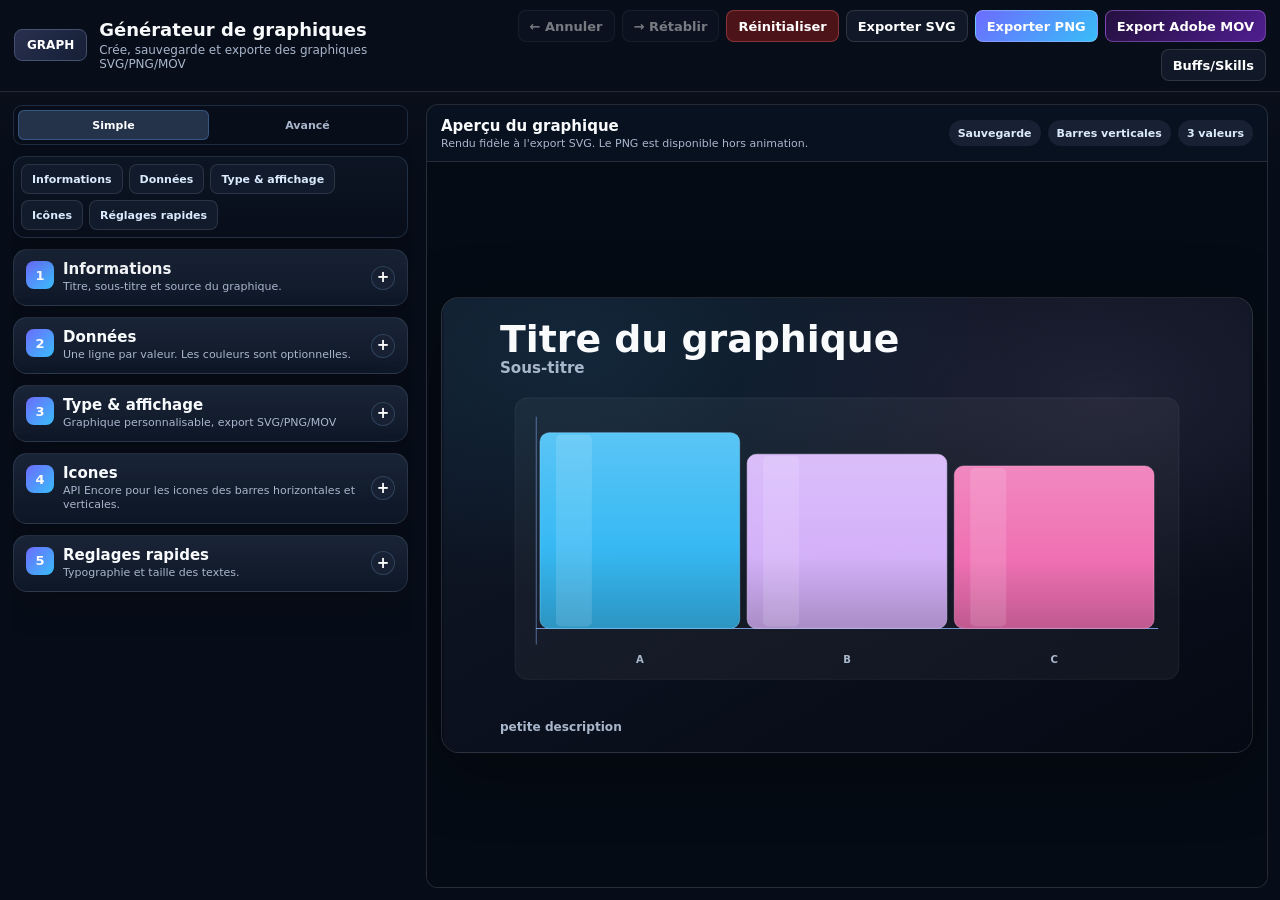
<file: index.html>
<!DOCTYPE html>
<html lang="fr">
<head>
  <meta charset="utf-8">
  <meta name="viewport" content="width=device-width, initial-scale=1">
  <title>GraphGPT - G&eacute;n&eacute;rateur de graphiques</title>
  <link rel="stylesheet" href="style.css?v=20260618-row-icon-filter">
</head>
<body>
  <header class="topbar">
    <div class="brand">
      <div class="brand__mark">GRAPH</div>
      <div>
        <h1>G&eacute;n&eacute;rateur de graphiques</h1>
        <p>Cr&eacute;e, sauvegarde et exporte des graphiques SVG/PNG/MOV</p>
      </div>
    </div>
    <div class="topActions">
      <button class="btn btn--ghost" id="undoBtn" type="button">&larr; Annuler</button>
      <button class="btn btn--ghost" id="redoBtn" type="button">&rarr; R&eacute;tablir</button>
      <button class="btn btn--danger" id="resetBtn" type="button">R&eacute;initialiser</button>
      <button class="btn btn--ghost" id="downloadSvgBtn" type="button">Exporter SVG</button>
      <button class="btn btn--primary" id="exportPngBtn" type="button">Exporter PNG</button>
      <button class="btn btn--adobe" id="exportAdobeBtn" type="button">Export Adobe MOV</button>
	  <button class="btn btn--ghost" type="button" onclick="window.location.href='https://clams123.github.io/graphgpt/skills.html'">Buffs/Skills</button>
    </div>
  </header>

  <main class="layout">
    <aside class="editor" aria-label="&Eacute;diteur du graphique">
      <div class="editorModeBar" role="group" aria-label="Niveau de reglages">
        <button class="editorModeButton" id="simpleModeBtn" type="button" aria-pressed="true">Simple</button>
        <button class="editorModeButton" id="advancedModeBtn" type="button" aria-pressed="false">Avanc&eacute;</button>
      </div>
      <nav class="editorNav" aria-label="Navigation des r&eacute;glages">
        <button class="editorNav__button" type="button" data-panel-target="panelInfo" aria-controls="panelInfo">Informations</button>
        <button class="editorNav__button" type="button" data-panel-target="panelData" aria-controls="panelData">Donn&eacute;es</button>
        <button class="editorNav__button" type="button" data-panel-target="panelDisplay" aria-controls="panelDisplay">Type &amp; affichage</button>
        <button class="editorNav__button" type="button" data-panel-target="panelIcons" aria-controls="panelIcons">Ic&ocirc;nes</button>
        <button class="editorNav__button" type="button" data-panel-target="panelSettings" aria-controls="panelSettings">R&eacute;glages rapides</button>
        <button class="editorNav__button advancedOnly" type="button" data-panel-target="panelLibrary" aria-controls="panelLibrary">Biblioth&egrave;que</button>
        <button class="editorNav__button advancedOnly" type="button" data-panel-target="panelTools" aria-controls="panelTools">Outils</button>
      </nav>

      <details class="panel accordionMenu" id="panelInfo">
        <summary>
          <div class="sectionTitle">
            <span>1</span>
            <div>
              <h2>Informations</h2>
              <p>Titre, sous-titre et source du graphique.</p>
            </div>
          </div>
        </summary>
        <div class="panelBody">
          <label class="field">
            <span>Titre</span>
            <input id="titleInput" type="text" autocomplete="off">
          </label>
          <label class="field">
            <span>Sous-titre</span>
            <input id="subtitleInput" type="text" autocomplete="off">
          </label>
          <label class="field">
            <span>Note / source</span>
            <input id="sourceInput" type="text" autocomplete="off">
          </label>
          <p class="fileHint"><i>*Tout est optionnel</i></p>
        </div>
      </details>

      <details class="panel accordionMenu" id="panelData">
        <summary>
          <div class="sectionTitle">
            <span>2</span>
            <div>
              <h2>Donn&eacute;es</h2>
              <p>Une ligne par valeur. Les couleurs sont optionnelles.</p>
            </div>
          </div>
        </summary>
        <div class="panelBody">
          <div class="tableHeader" id="rowsTableHeader">
            <span>Libell&eacute;</span>
            <span>Valeur</span>
            <span data-icon-column>Icone</span>
            <span>Couleur</span>
          </div>
          <div id="rowsEditor" class="rowsEditor"></div>
          <div class="quickActions quickActions--one">
            <button class="btn btn--soft" id="addRowBtn" type="button">Ajouter une ligne</button>
          </div>
        </div>
      </details>

      <details class="panel accordionMenu" id="panelDisplay">
        <summary>
          <div class="sectionTitle">
            <span>3</span>
            <div>
              <h2>Type &amp; affichage</h2>
              <p>Graphique personnalisable, export SVG/PNG/MOV</p>
            </div>
          </div>
        </summary>
        <div class="panelBody">
          <div class="controlGroup">
            <div class="controlGroupTitle">Graphique</div>
            <label class="field">
              <span>Type de graphique</span>
              <select id="chartTypeInput"></select>
            </label>
            <div class="grid2">
              <label class="field">
                <span>Style</span>
                <select id="themeInput"></select>
              </label>
              <label class="field">
                <span>Format export</span>
                <select id="formatInput"></select>
              </label>
            </div>
            <label class="field">
              <span>Mode couleurs</span>
              <select id="paletteInput"></select>
            </label>
          </div>

          <div class="controlGroup">
            <div class="controlGroupTitle">Affichage</div>
            <div class="grid2">
              <label class="switchBox">
                <input id="showValuesInput" type="checkbox">
                <span><strong>Afficher valeurs</strong><small>Ajoute les nombres.</small></span>
              </label>
              <label class="switchBox">
                <input id="showLegendInput" type="checkbox">
                <span><strong>Legende</strong><small>Donut, camembert, series.</small></span>
              </label>
            </div>
            <div class="grid2">
              <label class="field">
                <span>Position valeurs</span>
                <select id="valuePlacementInput"></select>
              </label>
              <label class="switchBox">
                <input id="showGridInput" type="checkbox">
                <span><strong>Grille</strong><small>Reperes visuels.</small></span>
              </label>
            </div>
            <label class="switchBox">
              <input id="showAxisInput" type="checkbox">
              <span><strong>Axe bleu</strong><small>Repere de depart.</small></span>
            </label>
          </div>

          <div class="controlGroup advancedOnly">
            <div class="controlGroupTitle">Formes</div>
            <label class="field isHidden" id="horizontalShapeField">
              <span>Barres horizontales</span>
              <select id="horizontalShapeInput"></select>
            </label>
            <label class="field isHidden" id="glitterRoundnessField">
              <span>Arrondi glitter</span>
              <input id="glitterRoundnessInput" type="range" min="0.5" max="3" step="0.05">
            </label>
            <label class="switchBox" id="customCornersField">
              <input id="customCornersInput" type="checkbox">
              <span><strong>Arrondis par angle</strong><small>Rayon different pour chaque coin.</small></span>
            </label>
            <div class="cornerTools grid2 isHidden" id="cornerTools">
              <label class="field">
                <span>Preset arrondis</span>
                <select id="cornerPresetInput"></select>
              </label>
              <button class="btn btn--ghost cornerButton" id="uniformCornersBtn" type="button">Uniformiser</button>
            </div>
            <div class="cornerControls grid2 isHidden" id="cornerControls">
              <label class="field cornerField">
                <span>Haut gauche <output id="cornerTopLeftValue">100%</output></span>
                <input id="cornerTopLeftInput" type="range" min="-50" max="150" step="1">
              </label>
              <label class="field cornerField">
                <span>Haut droit <output id="cornerTopRightValue">100%</output></span>
                <input id="cornerTopRightInput" type="range" min="-50" max="150" step="1">
              </label>
              <label class="field cornerField">
                <span>Bas droit <output id="cornerBottomRightValue">100%</output></span>
                <input id="cornerBottomRightInput" type="range" min="-50" max="150" step="1">
              </label>
              <label class="field cornerField">
                <span>Bas gauche <output id="cornerBottomLeftValue">100%</output></span>
                <input id="cornerBottomLeftInput" type="range" min="-50" max="150" step="1">
              </label>
            </div>
          </div>

          <div class="controlGroup advancedOnly">
            <div class="controlGroupTitle">Export</div>
            <label class="field">
              <span>Transparence</span>
              <select id="transparentModeInput"></select>
            </label>
          </div>

          <div class="controlGroup">
            <div class="controlGroupTitle">Animation SVG</div>
            <label class="switchBox">
              <input id="enableAnimationsInput" type="checkbox">
              <span><strong>Animations</strong><small>Anime l'apercu. Desactive le PNG.</small></span>
            </label>
            <div class="grid2">
              <label class="field">
                <span>Duree animation</span>
                <input id="animationDurationInput" type="range" min="0.6" max="3" step="0.1">
              </label>
              <label class="field">
                <span>Depart animation</span>
                <input id="animationDelayInput" type="range" min="0" max="3" step="0.1">
              </label>
            </div>
            <label class="field">
              <span>Progression</span>
              <input id="animationStaggerInput" type="range" min="0" max="0.35" step="0.01">
            </label>
            <div class="quickActions quickActions--one">
              <button class="btn btn--soft" id="replayAnimationBtn" type="button">Lancer / relancer l'animation</button>
            </div>
          </div>
        </div>
      </details>

      <details class="panel accordionMenu" id="panelIcons">
        <summary>
          <div class="sectionTitle">
            <span>4</span>
            <div>
              <h2>Icones</h2>
              <p>API Encore pour les icones des barres horizontales et verticales.</p>
            </div>
          </div>
        </summary>
        <div class="panelBody">
          <div class="controlGroup">
            <div class="controlGroupTitle">Encore API</div>
            <label class="switchBox">
              <input id="encoreIconsEnabledInput" type="checkbox">
              <span><strong>Icones des barres</strong><small>Affiche le champ Icone dans les donnees.</small></span>
            </label>
            <div class="grid2">
              <label class="field">
                <span>Source</span>
                <select id="encoreIconSourceInput">
                  <option value="weapon">Armes</option>
                  <option value="item">Items</option>
                  <option value="character">Avatars</option>
                </select>
              </label>
              <label class="field">
                <span>Langue</span>
                <select id="encoreLangInput">
                  <option value="fr">FR</option>
                  <option value="en">EN</option>
                  <option value="ja">JA</option>
                  <option value="ko">KO</option>
                </select>
              </label>
              <label class="field">
                <span>Filtre par defaut</span>
                <select id="encoreCharacterInput">
                  <option value="">Aucun filtre</option>
                </select>
              </label>
            </div>
            <div class="toolStatusRow">
              <span id="encoreIconStatus">Icones non chargees</span>
              <button class="btn btn--ghost miniButton" id="loadEncoreIconsBtn" type="button">Charger</button>
            </div>
          </div>

          <div class="controlGroup">
            <div class="controlGroupTitle">Placement</div>
            <label class="field">
              <span>Taille icone</span>
              <input id="encoreIconSizeInput" type="range" min="0.2" max="1.8" step="0.05">
            </label>
            <label class="field isHidden" id="encoreIconOffsetXField">
              <span>Decalage X (vertical)</span>
              <input id="encoreIconOffsetXInput" type="range" min="-120" max="120" step="1">
            </label>
            <label class="field">
              <span>Decalage Y</span>
              <input id="encoreIconOffsetYInput" type="range" min="-60" max="60" step="1">
            </label>
            <label class="field">
              <span>Apparition icone</span>
              <select id="encoreIconDelayInput">
                <option value="sync">Avec la barre</option>
                <option value="0.5">0.5s apres le graphique</option>
                <option value="1">1s apres le graphique</option>
              </select>
            </label>
          </div>
        </div>
      </details>

      <details class="panel accordionMenu" id="panelSettings">
        <summary>
          <div class="sectionTitle">
            <span>5</span>
            <div>
              <h2>Reglages rapides</h2>
              <p>Typographie et taille des textes.</p>
            </div>
          </div>
        </summary>
        <div class="panelBody">
          <div class="controlGroup advancedOnly">
            <div class="controlGroupTitle">Donnees</div>
            <div class="grid2">
              <label class="field">
                <span>Tri</span>
                <select id="sortInput">
                  <option value="none">Aucun</option>
                  <option value="desc">Plus grand au plus petit</option>
                  <option value="asc">Plus petit au plus grand</option>
                </select>
              </label>
              <label class="field">
                <span>Decimales</span>
                <select id="decimalsInput">
                  <option value="0">0</option>
                  <option value="1">1</option>
                  <option value="2">2</option>
                </select>
              </label>
            </div>
          </div>

          <div class="controlGroup">
            <div class="controlGroupTitle">Typographie</div>
            <label class="field">
              <span>Police</span>
              <select id="fontFamilyInput"></select>
            </label>
            <div class="grid2">
              <label class="field">
                <span>Taille titre</span>
                <input id="titleScaleInput" type="range" min="0.7" max="1.25" step="0.05">
              </label>
              <label class="field">
                <span>Taille valeurs</span>
                <input id="valueScaleInput" type="range" min="0.7" max="1.7" step="0.05">
              </label>
              <label class="field">
                <span>Taille libell&eacute;s</span>
                <input id="labelScaleInput" type="range" min="0.7" max="2" step="0.05">
              </label>
            </div>
            <label class="field advancedOnly">
              <span>Epaisseur / taille visuelle</span>
              <input id="weightInput" type="range" min="0.7" max="1.5" step="0.05">
            </label>
          </div>
        </div>
      </details>

      <details class="panel accordionMenu advancedOnly" id="panelLibrary">
        <summary>
          <div class="sectionTitle">
            <span>6</span>
            <div>
              <h2>Bibliotheque</h2>
              <p>Graphs complets et modeles de style.</p>
            </div>
          </div>
        </summary>
        <div class="panelBody">
          <label class="field">
            <span>Nom</span>
            <input id="libraryNameInput" type="text" autocomplete="off" placeholder="Nom du graph ou modele">
          </label>
          <div class="quickActions quickActions--two">
            <button class="btn btn--soft" id="saveGraphBtn" type="button">Sauver graph</button>
            <button class="btn btn--ghost" id="saveTemplateBtn" type="button">Sauver modele</button>
          </div>
          <div class="libraryList" id="libraryList" aria-live="polite"></div>
        </div>
      </details>

      <details class="panel accordionMenu advancedOnly" id="panelTools">
        <summary>
          <div class="sectionTitle">
            <span>7</span>
            <div>
              <h2>Sauvegarde &amp; outils</h2>
              <p>Actions utiles, utilisation rare.</p>
            </div>
          </div>
        </summary>
        <div class="panelBody">
          <div class="controlGroup">
            <div class="controlGroupTitle">Sauvegarde</div>
            <div class="quickActions quickActions--one">
              <button class="btn btn--soft" id="saveBtn" type="button">Sauvegarde locale</button>
            </div>
          </div>

          <div class="controlGroup">
            <div class="controlGroupTitle">SVG</div>
            <div class="quickActions quickActions--one">
              <button class="btn btn--ghost" id="copySvgBtn" type="button">Copier SVG</button>
            </div>
          </div>

          <div class="controlGroup">
            <div class="controlGroupTitle">Adobe</div>
            <div class="toolStatusRow">
              <span>Statut Adobe</span>
              <span class="adobeStatus" id="adobeModeStatus">Adobe : non verifie</span>
            </div>
          </div>
        </div>
      </details>
    </aside>

    <section class="preview" aria-label="Aper&ccedil;u du graphique">
      <div class="previewHeader">
        <div>
          <strong>Aper&ccedil;u du graphique</strong>
          <p>Rendu fid&egrave;le &agrave; l'export SVG. Le PNG est disponible hors animation.</p>
        </div>
        <div class="statusLine">
          <span id="saveStatus">Non sauvegarde</span>
          <span id="chartStatus">Barres verticales</span>
          <span id="dataStatus">0 valeur</span>
        </div>
      </div>
      <div class="previewFrame" id="previewFrame">
        <div class="chartCanvas theme-midnight format-wide" id="chartCanvas" role="img" aria-label="Graphique genere">
          <svg id="chartSvg" xmlns="http://www.w3.org/2000/svg" viewBox="0 0 1600 900" preserveAspectRatio="xMidYMid meet"></svg>
        </div>
      </div>
    </section>
  </main>

  <div class="modalOverlay" id="resetModal" aria-hidden="true">
    <div class="dialog" role="dialog" aria-modal="true" aria-labelledby="resetModalTitle" aria-describedby="resetModalDescription">
      <div class="dialog__head">
        <div>
          <strong id="resetModalTitle">R&eacute;initialiser le graphique</strong>
          <p id="resetModalDescription">Cette action remettra les donn&eacute;es et r&eacute;glages par d&eacute;faut.</p>
        </div>
        <button class="modalClose" id="resetCancelBtn" type="button" aria-label="Fermer">&times;</button>
      </div>
      <div class="resetWarning">
        <strong>Attention</strong>
        <span>La sauvegarde locale actuelle sera remplacee.</span>
      </div>
      <div class="dialogActions">
        <button class="btn btn--ghost" id="resetKeepBtn" type="button">Annuler</button>
        <button class="btn btn--danger" id="resetConfirmBtn" type="button">Oui, r&eacute;initialiser</button>
      </div>
    </div>
  </div>

  <div class="modalOverlay" id="characterPickerModal" aria-hidden="true">
    <div class="dialog characterPickerDialog" role="dialog" aria-modal="true" aria-labelledby="characterPickerTitle">
      <div class="dialog__head">
        <div>
          <strong id="characterPickerTitle">Choisir un personnage</strong>
          <p>Le personnage filtre les icones. Le libelle reste libre et modifiable.</p>
        </div>
        <button class="modalClose" id="characterPickerCloseBtn" type="button" aria-label="Fermer">&times;</button>
      </div>
      <input id="characterPickerSearchInput" class="characterSearch" type="search" placeholder="Rechercher un personnage" autocomplete="off">
      <button class="characterClearButton" id="characterPickerClearBtn" type="button">Retirer le filtre personnage</button>
      <div class="characterPickerList" id="characterPickerList"></div>
    </div>
  </div>

  <div class="toastContainer" id="toastContainer" role="status" aria-live="polite" aria-atomic="true"></div>
  <datalist id="encoreIconOptions"></datalist>
  <script src="script.js?v=20260716-independent-character-filter"></script>
</body>
</html>
</file>
<file: style.css>
:root{
  --appBg:#070d18;
  --panel:#101827;
  --line:rgba(255,255,255,.12);
  --line2:rgba(255,255,255,.22);
  --text:#f8fafc;
  --muted:#a9b6cc;
  --primary:#6d6cff;
  --primary2:#38bdf8;
  --danger:#7f1d1d;
  --radius:10px;
  --editorCard:#0e1726;
  --editorCard2:#111d30;
  --editorGroup:rgba(15,23,42,.68);
  --editorField:#1d2737;
  --editorAccent:rgba(96,165,250,.32);
  --uiScrollTrack:rgba(15,23,42,.62);
  --uiScrollThumb:rgba(96,165,250,.62);
  --uiScrollThumbHover:rgba(147,197,253,.92);
}

*{box-sizing:border-box}
html,body{margin:0;height:100%;overflow:hidden}
body{
  min-height:100%;
  display:flex;
  flex-direction:column;
  background:
    linear-gradient(180deg, rgba(255,255,255,.025), transparent 180px),
    var(--appBg);
  color:var(--text);
  font-family:system-ui,-apple-system,Segoe UI,Roboto,Arial,sans-serif;
  font-synthesis:none;
}
button,input,select,textarea{font:inherit}
button{cursor:pointer}
code{font-family:ui-monospace,SFMono-Regular,Consolas,monospace;color:#bfdbfe}
:where(button,input,select,textarea,summary):focus-visible{
  outline:3px solid #7dd3fc;
  outline-offset:2px;
}
body.hasModal{overflow:hidden}

.topbar{
  flex:0 0 auto;
  min-height:60px;
  padding:10px 14px;
  border-bottom:1px solid var(--line);
  display:flex;
  align-items:center;
  justify-content:space-between;
  gap:12px;
  background:rgba(8,14,26,.96);
  backdrop-filter:blur(12px);
}
.brand{display:flex;align-items:center;gap:12px;min-width:280px}
.brand__mark{
  display:inline-flex;align-items:center;justify-content:center;
  min-height:32px;padding:0 12px;border-radius:8px;
  background:linear-gradient(135deg,#28304f,#151f35);border:1px solid #465070;color:#fff;
  font-size:12px;font-weight:950;letter-spacing:0;
}
.brand h1{margin:0;font-size:18px;line-height:1.1;font-weight:950}
.brand p{margin:3px 0 0;color:var(--muted);font-size:12px}
.topActions{display:flex;flex-wrap:wrap;justify-content:flex-end;gap:7px}

.btn{
  min-height:32px;
  border:1px solid var(--line);
  border-radius:8px;
  padding:6px 11px;
  color:#fff;
  background:#162033;
  font-size:13px;
  font-weight:850;
}
.btn:hover{border-color:var(--line2);background:#1b2942}
.btn:disabled{opacity:.45;cursor:not-allowed}
.btn--primary{background:linear-gradient(135deg,var(--primary),var(--primary2));border-color:rgba(255,255,255,.24)}
.btn--soft{background:#1e293b;border-color:rgba(255,255,255,.16)}
.btn--ghost{background:#111827}
.btn--danger{background:#4c1418;border-color:rgba(248,113,113,.35)}
.btn--adobe{background:linear-gradient(135deg,#24103f,#4f1e8f);border-color:rgba(192,132,252,.42)}
.btn--adobe:hover{background:linear-gradient(135deg,#301650,#6428ad);border-color:rgba(216,180,254,.62)}
.adobeStatus{
  display:inline-flex;
  align-items:center;
  justify-content:center;
  min-height:32px;
  padding:0 10px;
  border:1px solid rgba(251,191,36,.34);
  border-radius:8px;
  background:rgba(120,53,15,.30);
  color:#fde68a;
  font-size:12px;
  font-weight:900;
  white-space:nowrap;
}
.adobeStatus.isReady{
  border-color:rgba(52,211,153,.42);
  background:rgba(6,78,59,.34);
  color:#bbf7d0;
}

.layout{
  flex:1 1 auto;
  min-height:0;
  display:grid;
  grid-template-columns:minmax(370px,400px) minmax(0,1fr);
  gap:14px;
  padding:12px;
  overflow:hidden;
}
.editor{
  min-width:0;
  min-height:0;
  display:flex;
  flex-direction:column;
  gap:11px;
  overflow-y:auto;
  overflow-x:hidden;
  overscroll-behavior:contain;
  padding:1px 4px 1px 1px;
  scrollbar-width:thin;
  scrollbar-color:var(--uiScrollThumb) var(--uiScrollTrack);
}
.editorModeBar{
  position:sticky;
  top:0;
  z-index:6;
  display:grid;
  grid-template-columns:1fr 1fr;
  gap:3px;
  padding:4px;
  border:1px solid rgba(147,197,253,.16);
  border-radius:9px;
  background:rgba(8,14,26,.97);
  backdrop-filter:blur(10px);
}
.editorModeButton{
  min-height:30px;
  border:0;
  border-radius:6px;
  background:transparent;
  color:var(--muted);
  font-size:11px;
  font-weight:900;
}
.editorModeButton:hover{color:#fff;background:#172133}
.editorModeButton.isActive{background:#24324a;color:#fff;box-shadow:inset 0 0 0 1px rgba(96,165,250,.32)}
.simpleMode .advancedOnly{display:none!important}
.editorNav{
  position:sticky;
  top:43px;
  z-index:4;
  display:flex;
  flex-wrap:wrap;
  align-items:center;
  gap:6px;
  padding:7px;
  border:1px solid rgba(147,197,253,.16);
  border-radius:12px;
  background:linear-gradient(180deg,rgba(13,22,36,.96),rgba(8,14,26,.94));
  backdrop-filter:blur(10px);
  box-shadow:0 12px 32px rgba(0,0,0,.24);
}
.editorNav__button{
  flex:0 0 auto;
  min-width:max-content;
  min-height:30px;
  padding:0 10px;
  border:1px solid rgba(255,255,255,.11);
  border-radius:8px;
  background:#111b2c;
  color:#dbeafe;
  font-size:11px;
  font-weight:900;
  white-space:nowrap;
}
.editorNav__button:hover{background:#1b2942;border-color:rgba(96,165,250,.38);color:#fff}
.editorNav__button.isActive{
  background:#24324a;
  border-color:rgba(96,165,250,.58);
  color:#fff;
  box-shadow:inset 0 0 0 1px rgba(96,165,250,.12);
}
.panel{
  flex:0 0 auto;
  scroll-margin-top:112px;
  border:1px solid rgba(148,163,184,.16);
  border-radius:14px;
  background:
    linear-gradient(180deg,rgba(255,255,255,.035),transparent 52px),
    linear-gradient(180deg,var(--editorCard2),var(--editorCard));
  box-shadow:0 12px 34px rgba(0,0,0,.20);
  overflow:hidden;
}
.panel,.preview{scroll-margin-top:12px}
.accordionMenu>summary{
  list-style:none;
  cursor:pointer;
  display:flex;
  align-items:center;
  justify-content:space-between;
  gap:10px;
  padding:11px 12px;
  user-select:none;
}
.accordionMenu>summary::-webkit-details-marker{display:none}
.accordionMenu>summary::after{
  content:"+";
  flex:0 0 auto;
  width:22px;height:22px;border-radius:999px;
  display:grid;place-items:center;
  border:1px solid rgba(147,197,253,.20);
  background:#172133;color:#fff;font-size:15px;font-weight:950;line-height:1;
}
.accordionMenu[open]>summary::after{content:"-"}
.accordionMenu[open]>summary{border-bottom:1px solid rgba(147,197,253,.13)}
.panelBody{padding:2px 11px 12px}
.panelBody>:first-child{margin-top:9px}
.sectionTitle{display:flex;align-items:flex-start;gap:9px;margin:0;min-width:0;flex:1}
.sectionTitle>span{
  flex:0 0 auto;width:28px;height:28px;border-radius:8px;
  display:grid;place-items:center;
  background:linear-gradient(135deg,var(--primary),var(--primary2));
  font-weight:950;font-size:13px;
}
.sectionTitle h2{margin:0;font-size:15px;line-height:1.15}
.sectionTitle p{margin:2px 0 0;color:var(--muted);font-size:11px;line-height:1.25}

.field{display:flex;flex-direction:column;gap:4px;margin-top:8px}
.field span,.choiceGroup>span{font-size:11px;color:#dbeafe;font-weight:950}
input,select,textarea{
  width:100%;min-height:34px;border:1px solid var(--line);
  border-radius:8px;background:var(--editorField);color:#fff;
  padding:7px 10px;outline:none;font-size:13px;
}
textarea{resize:vertical;min-height:70px;line-height:1.35}
input:focus,select:focus,textarea:focus{border-color:#60a5fa;box-shadow:0 0 0 2px rgba(96,165,250,.16)}
select option{background:#111827;color:#fff}
input[type="color"]{padding:3px;min-height:34px}
input[type="range"]{padding:0;background:transparent;border:0}

.grid2{display:grid;grid-template-columns:1fr 1fr;gap:8px}
.isHidden{display:none!important}
.controlGroup{
  margin-top:10px;
  padding:10px;
  border:1px solid rgba(148,163,184,.13);
  border-radius:12px;
  background:
    linear-gradient(180deg,rgba(255,255,255,.025),transparent),
    var(--editorGroup);
  box-shadow:inset 0 1px 0 rgba(255,255,255,.035);
}
.controlGroupTitle{
  display:flex;
  align-items:center;
  gap:8px;
  margin:0 0 5px;
  color:#93c5fd;
  font-size:10px;
  font-weight:950;
  text-transform:uppercase;
  letter-spacing:.04em;
}
.controlGroupTitle::after{
  content:"";
  flex:1;
  height:1px;
  background:linear-gradient(90deg,var(--editorAccent),transparent);
}
.controlGroup .field:first-of-type,
.controlGroup .switchBox:first-of-type{margin-top:6px}
.cornerTools{align-items:end}
.cornerButton{min-height:34px;margin-top:8px}
.cornerField span{display:flex;align-items:center;justify-content:space-between;gap:8px}
.cornerField output{
  min-width:42px;
  padding:2px 6px;
  border:1px solid rgba(255,255,255,.12);
  border-radius:999px;
  background:#172133;
  color:#fff;
  font-size:10px;
  font-weight:950;
  text-align:center;
}
.quickActions{display:grid;grid-template-columns:repeat(3,1fr);gap:6px;margin-top:9px}
.quickActions--two{grid-template-columns:1fr 1fr}
.quickActions--one{grid-template-columns:1fr}
.quickActions .btn{min-height:38px;padding:6px 8px;font-size:12px}
.miniButton{min-height:30px;padding:5px 8px;font-size:11px;border-radius:8px}
.toolStatusRow{
  display:flex;
  align-items:center;
  justify-content:space-between;
  gap:8px;
  margin-top:6px;
  padding:8px;
  border:1px solid rgba(148,163,184,.14);
  border-radius:9px;
  background:#121c2e;
}
.toolStatusRow>span:first-child{
  min-width:0;
  color:#dbeafe;
  font-size:11px;
  font-weight:950;
}
.toolStatusRow .adobeStatus{flex:0 0 auto}
.fileHint{margin:7px 0 0;color:var(--muted);font-size:11px;line-height:1.35}
.libraryList{display:flex;flex-direction:column;gap:7px;margin-top:10px}
.libraryEmpty{
  padding:10px;border:1px dashed rgba(255,255,255,.18);border-radius:8px;
  color:var(--muted);font-size:12px;font-weight:750;line-height:1.35;
}
.libraryItem{
  display:grid;grid-template-columns:minmax(0,1fr) auto;gap:8px;
  align-items:center;padding:8px;border:1px solid var(--line);border-radius:8px;background:#121c2e;
}
.libraryMeta{min-width:0}
.libraryMeta strong{
  display:block;overflow:hidden;text-overflow:ellipsis;white-space:nowrap;
  font-size:12px;font-weight:950;color:#fff;
}
.libraryMeta span{display:block;margin-top:2px;font-size:10px;font-weight:850;color:var(--muted)}
.libraryType{
  display:inline-flex;align-items:center;min-height:18px;margin-right:5px;padding:0 6px;
  border-radius:999px;background:#1e293b;color:#dbeafe;font-size:10px;font-weight:950;
}
.libraryActions{display:flex;gap:5px;align-items:center}
.libraryActions .btn{min-height:28px;padding:4px 7px;font-size:11px;border-radius:7px}

.switchBox{
  display:flex;flex-direction:row;align-items:center;gap:9px;
  margin-top:9px;padding:8px;border-radius:9px;border:1px solid rgba(148,163,184,.14);
  background:#121c2e;
}
.switchBox input{
  appearance:none;width:34px;height:19px;border-radius:999px;background:#2a3448;
  position:relative;padding:0;min-height:auto;flex:0 0 auto;
}
.switchBox input::after{content:"";position:absolute;top:2px;left:2px;width:15px;height:15px;border-radius:50%;background:#fff}
.switchBox input:checked{background:linear-gradient(135deg,var(--primary),var(--primary2))}
.switchBox input:checked::after{left:17px}
.switchBox span{display:flex;flex-direction:column;gap:2px}
.switchBox strong{font-size:12px}
.switchBox small{color:var(--muted);font-size:10px;line-height:1.2}

.tableHeader{
  display:grid;
  grid-template-columns:minmax(0,1fr) 70px 44px 34px;
  gap:6px;
  padding:0 2px 4px;
  color:#dbeafe;
  font-size:11px;
  font-weight:950;
}
.tableHeader.hasIconColumn{grid-template-columns:minmax(0,1.15fr) 62px minmax(74px,.85fr) 42px 32px}
.tableHeader.noIconColumn [data-icon-column]{display:none}
.rowsEditor{display:flex;flex-direction:column;gap:6px}
.dataRow{
  display:grid;
  grid-template-columns:minmax(0,1fr) 70px 44px 34px;
  gap:6px;
  align-items:center;
}
.dataRow.hasIconColumn{grid-template-columns:minmax(0,1.15fr) 62px minmax(74px,.85fr) 42px 32px}
.dataRow input{min-height:32px;font-size:12px;border-radius:9px;padding:5px 8px}
.labelEditor{display:grid;grid-template-columns:minmax(0,1fr) 32px;gap:4px;min-width:0}
.labelEditor input{width:100%;min-width:0}
.characterPickerButton{
  width:32px;
  height:32px;
  padding:0;
  overflow:hidden;
  display:grid;
  place-items:center;
  border:1px solid rgba(147,197,253,.20);
  border-radius:8px;
  background:#172133;
  color:#bfdbfe;
  font-size:15px;
}
.characterPickerButton:hover{border-color:#60a5fa;background:#22304a}
.characterPickerButton.hasCharacter{border-color:rgba(96,165,250,.52);background:#0e243c}
.characterPickerButton img{width:100%;height:100%;display:block;object-fit:cover}
.rowRemove{
  min-height:32px;width:32px;border-radius:9px;border:1px solid rgba(248,113,113,.30);
  background:#341015;color:#fecaca;font-weight:950;
}
.rowRemove:hover{background:#4c1418}

.preview{
  min-width:0;
  min-height:0;
  border:1px solid var(--line);
  border-radius:12px;
  background:linear-gradient(180deg,#08111f,#070d18);
  overflow:hidden;
  display:flex;
  flex-direction:column;
}
.previewHeader{flex:0 0 auto;display:flex;align-items:center;justify-content:space-between;gap:10px;padding:11px 14px;border-bottom:1px solid var(--line)}
.previewHeader strong{font-size:15px}
.previewHeader p{margin:2px 0 0;color:var(--muted);font-size:11px}
.statusLine{display:flex;gap:7px;flex-wrap:wrap;justify-content:flex-end}
.statusLine span{display:inline-flex;align-items:center;min-height:26px;padding:0 9px;border-radius:999px;background:#172133;color:#dbeafe;font-size:11px;font-weight:950}
.previewFrame{
  flex:1 1 auto;
  min-height:0;
  padding:14px;
  overflow:hidden;
  display:flex;
  align-items:center;
  justify-content:center;
  background:#050b14;
}
.previewFrame.isChecker{
  background-color:#111827;
  background-image:
    linear-gradient(45deg, rgba(255,255,255,.09) 25%, transparent 25%),
    linear-gradient(-45deg, rgba(255,255,255,.09) 25%, transparent 25%),
    linear-gradient(45deg, transparent 75%, rgba(255,255,255,.09) 75%),
    linear-gradient(-45deg, transparent 75%, rgba(255,255,255,.09) 75%);
  background-size:24px 24px;
  background-position:0 0,0 12px,12px -12px,-12px 0;
}

.chartCanvas{
  position:relative;
  width:100%;
  max-width:1600px;
  aspect-ratio:16/9;
  border-radius:18px;
  overflow:hidden;
  background:var(--canvasBg);
  color:var(--canvasText);
  --surface:rgba(255,255,255,.055);
  --surfaceStroke:rgba(255,255,255,.14);
  border:1px solid rgba(255,255,255,.12);
  box-shadow:0 18px 70px rgba(0,0,0,.28);
}
.chartCanvas.format-square{aspect-ratio:1/1;max-width:1000px}
.chartCanvas.format-story{aspect-ratio:4/5;max-width:900px}
.chartCanvas.format-reel{aspect-ratio:9/16;max-width:720px}
.chartCanvas.isTransparent{background:transparent!important;border-color:rgba(255,255,255,.18)}
.chartCanvas.isTransparentFull{border-color:transparent;box-shadow:none}
.chartCanvas svg{display:block;width:100%;height:100%}

.theme-midnight{--canvasBg:linear-gradient(180deg,#121a2b,#081123);--canvasText:#fff;--canvasMuted:#b6c2d6;--panelCard:#17233a;--axis:#7dd3fc;--grid:rgba(255,255,255,.12);--accent:#38bdf8;--accent2:#a78bfa}
.theme-clean{--canvasBg:#f5f7fb;--canvasText:#111827;--canvasMuted:#526070;--panelCard:#ffffff;--axis:#475569;--grid:rgba(15,23,42,.14);--accent:#2563eb;--accent2:#7c3aed}
.theme-neon{--canvasBg:linear-gradient(135deg,#170026,#2b0b63);--canvasText:#fff;--canvasMuted:#e9d5ff;--panelCard:#24113f;--axis:#f0abfc;--grid:rgba(255,255,255,.14);--accent:#d946ef;--accent2:#22d3ee}
.theme-ocean{--canvasBg:linear-gradient(180deg,#082f49,#0f172a);--canvasText:#fff;--canvasMuted:#bae6fd;--panelCard:#12324a;--axis:#7dd3fc;--grid:rgba(186,230,253,.18);--accent:#0ea5e9;--accent2:#22d3ee}
.theme-forest{--canvasBg:linear-gradient(180deg,#052e2b,#063b2e);--canvasText:#fff;--canvasMuted:#bbf7d0;--panelCard:#123d33;--axis:#86efac;--grid:rgba(187,247,208,.16);--accent:#10b981;--accent2:#a3e635}
.theme-sunset{--canvasBg:linear-gradient(135deg,#3b0764,#ea580c);--canvasText:#fff;--canvasMuted:#fed7aa;--panelCard:#3b1c35;--axis:#fdba74;--grid:rgba(255,237,213,.18);--accent:#fb7185;--accent2:#fbbf24}
.theme-astral{--canvasBg:radial-gradient(circle at 18% 12%,rgba(125,211,252,.22),transparent 28%),linear-gradient(135deg,#070b2c,#211052 55%,#070b2c);--canvasText:#fff;--canvasMuted:#c7d2fe;--panelCard:#11143a;--axis:#c084fc;--grid:rgba(199,210,254,.17);--accent:#7dd3fc;--accent2:#c084fc}
.theme-crystal{--canvasBg:linear-gradient(135deg,#ecfeff,#dbeafe 55%,#fdf2f8);--canvasText:#0f172a;--canvasMuted:#475569;--panelCard:#ffffff;--axis:#0891b2;--grid:rgba(15,23,42,.13);--accent:#06b6d4;--accent2:#8b5cf6}
.theme-lifestream{--canvasBg:radial-gradient(circle at 50% 20%,rgba(34,211,238,.22),transparent 30%),linear-gradient(180deg,#042f3f,#062e2f);--canvasText:#ecfeff;--canvasMuted:#a7f3d0;--panelCard:#083344;--axis:#22d3ee;--grid:rgba(103,232,249,.17);--accent:#22d3ee;--accent2:#10b981}
.theme-phoenix{--canvasBg:radial-gradient(circle at 78% 18%,rgba(250,204,21,.23),transparent 28%),linear-gradient(135deg,#2b0711,#7c2d12 62%,#450a0a);--canvasText:#fff7ed;--canvasMuted:#fed7aa;--panelCard:#451a03;--axis:#fbbf24;--grid:rgba(254,215,170,.17);--accent:#fb7185;--accent2:#f97316}
.theme-voidstar{--canvasBg:radial-gradient(circle at 18% 20%,rgba(139,92,246,.20),transparent 30%),linear-gradient(145deg,#050816,#111827 48%,#1e1b4b);--canvasText:#f8fafc;--canvasMuted:#c4b5fd;--panelCard:#111827;--axis:#8b5cf6;--grid:rgba(196,181,253,.15);--accent:#8b5cf6;--accent2:#22d3ee}
.theme-twitch{--canvasBg:linear-gradient(135deg,#12091f,#2d0b59 58%,#18111f);--canvasText:#fff;--canvasMuted:#d8b4fe;--panelCard:#211033;--axis:#a970ff;--grid:rgba(216,180,254,.18);--accent:#9146ff;--accent2:#00f5d4}
.theme-streamdeck{--canvasBg:radial-gradient(circle at 80% 12%,rgba(0,245,212,.18),transparent 27%),linear-gradient(135deg,#020617,#111827 52%,#0f172a);--canvasText:#f8fafc;--canvasMuted:#bae6fd;--panelCard:#0f172a;--axis:#00f5d4;--grid:rgba(186,230,253,.16);--accent:#00f5d4;--accent2:#9146ff}
.theme-resonance{--canvasBg:radial-gradient(circle at 22% 18%,rgba(0,229,255,.20),transparent 28%),linear-gradient(135deg,#001b2e,#1e1b4b 62%,#0f172a);--canvasText:#ecfeff;--canvasMuted:#bfdbfe;--panelCard:#082f49;--axis:#00e5ff;--grid:rgba(191,219,254,.17);--accent:#00e5ff;--accent2:#7c3aed}
.theme-royal{--canvasBg:linear-gradient(135deg,#120b2f,#3b0764 58%,#1e1b4b);--canvasText:#fff7ed;--canvasMuted:#ddd6fe;--panelCard:#2e1065;--axis:#facc15;--grid:rgba(221,214,254,.16);--accent:#facc15;--accent2:#a78bfa}
.theme-arcade{--canvasBg:radial-gradient(circle at 15% 15%,rgba(255,43,214,.20),transparent 26%),linear-gradient(135deg,#070019,#18002e 55%,#00111f);--canvasText:#ffffff;--canvasMuted:#e9d5ff;--panelCard:#160023;--axis:#00f5ff;--grid:rgba(255,255,255,.15);--accent:#ff2bd6;--accent2:#00f5ff}
.theme-glitter1soft{--canvasBg:linear-gradient(180deg,#0b1730,#081126);--canvasText:#ffffff;--canvasMuted:#dfe7fb;--panelCard:#12203d;--axis:#dff3fb;--grid:rgba(223,243,251,.14);--accent:#dff3fb;--accent2:#eadcf6}
.theme-glitter2soft{--canvasBg:linear-gradient(180deg,#101a36,#0a1227);--canvasText:#ffffff;--canvasMuted:#f3ddea;--panelCard:#162544;--axis:#f6dce8;--grid:rgba(246,220,232,.14);--accent:#f6dce8;--accent2:#eee0fb}

/* Professional theme tuning: preview variables used by the SVG export too. */
.theme-midnight{--canvasBg:linear-gradient(180deg,#101827,#050914);--canvasText:#f8fafc;--canvasMuted:#a9b7cc;--panelCard:#121d2e;--axis:#8ab4f8;--grid:rgba(148,163,184,.18);--accent:#38bdf8;--accent2:#d8b4fe;--surface:rgba(255,255,255,.045);--surfaceStroke:rgba(255,255,255,.12)}
.theme-clean{--canvasBg:linear-gradient(180deg,#f8fafc,#eef2f7);--canvasText:#0f172a;--canvasMuted:#566579;--panelCard:#ffffff;--axis:#334155;--grid:rgba(15,23,42,.12);--accent:#1d4ed8;--accent2:#be123c;--surface:rgba(255,255,255,.72);--surfaceStroke:rgba(15,23,42,.12)}
.theme-neon{--canvasBg:linear-gradient(135deg,#15051f,#2a0c45 58%,#061c26);--canvasText:#ffffff;--canvasMuted:#e5d9ff;--panelCard:#261238;--axis:#f0abfc;--grid:rgba(255,255,255,.16);--accent:#d946ef;--accent2:#00d4ff;--surface:rgba(255,255,255,.055);--surfaceStroke:rgba(255,255,255,.14)}
.theme-ocean{--canvasBg:linear-gradient(180deg,#07384c,#071827);--canvasText:#f8fdff;--canvasMuted:#b8e6f6;--panelCard:#0d3242;--axis:#67e8f9;--grid:rgba(186,230,253,.16);--accent:#0ea5e9;--accent2:#34d399;--surface:rgba(255,255,255,.05);--surfaceStroke:rgba(186,230,253,.14)}
.theme-forest{--canvasBg:linear-gradient(180deg,#052b2a,#12351f);--canvasText:#f8fff8;--canvasMuted:#b8d8c0;--panelCard:#0e3327;--axis:#8bd9aa;--grid:rgba(187,247,208,.14);--accent:#10b981;--accent2:#eab308;--surface:rgba(255,255,255,.05);--surfaceStroke:rgba(187,247,208,.12)}
.theme-sunset{--canvasBg:linear-gradient(135deg,#321238,#7c241b 58%,#c2601d);--canvasText:#fffaf5;--canvasMuted:#f7d8c4;--panelCard:#3c1d2b;--axis:#fdba74;--grid:rgba(255,237,213,.16);--accent:#fb7185;--accent2:#fbbf24;--surface:rgba(255,255,255,.06);--surfaceStroke:rgba(255,237,213,.14)}
.theme-crystal{--canvasBg:linear-gradient(135deg,#f8fbff,#e8f7ff 58%,#f7eef8);--canvasText:#0f172a;--canvasMuted:#526070;--panelCard:#ffffff;--axis:#0f7490;--grid:rgba(15,23,42,.12);--accent:#0891b2;--accent2:#7c3aed;--surface:rgba(255,255,255,.7);--surfaceStroke:rgba(15,23,42,.12)}
.theme-royal{--canvasBg:linear-gradient(135deg,#15111f,#34204c 60%,#171b34);--canvasText:#fffaf0;--canvasMuted:#d8d2ef;--panelCard:#231937;--axis:#facc15;--grid:rgba(221,214,254,.16);--accent:#facc15;--accent2:#7dd3fc;--surface:rgba(255,255,255,.05);--surfaceStroke:rgba(250,204,21,.16)}
.theme-executive{--canvasBg:linear-gradient(180deg,#f9fafb,#e9eef5);--canvasText:#111827;--canvasMuted:#526070;--panelCard:#ffffff;--axis:#1f2937;--grid:rgba(31,41,55,.13);--accent:#1e40af;--accent2:#b45309;--surface:rgba(255,255,255,.76);--surfaceStroke:rgba(31,41,55,.12)}
.theme-editorial{--canvasBg:linear-gradient(180deg,#fbfaf7,#eee9df);--canvasText:#161616;--canvasMuted:#666056;--panelCard:#fffdf8;--axis:#292524;--grid:rgba(41,37,36,.14);--accent:#c2410c;--accent2:#0f766e;--surface:rgba(255,253,248,.78);--surfaceStroke:rgba(41,37,36,.14)}
.theme-graphite{--canvasBg:linear-gradient(180deg,#1d2228,#0c0f13);--canvasText:#f6f7f9;--canvasMuted:#aab2bd;--panelCard:#20262d;--axis:#cbd5e1;--grid:rgba(203,213,225,.15);--accent:#f59e0b;--accent2:#38bdf8;--surface:rgba(255,255,255,.055);--surfaceStroke:rgba(255,255,255,.12)}
.theme-sage{--canvasBg:linear-gradient(180deg,#f6f8f1,#e4ecdf);--canvasText:#1f2a22;--canvasMuted:#607066;--panelCard:#fbfdf8;--axis:#4b604f;--grid:rgba(31,42,34,.13);--accent:#3f7d58;--accent2:#d97706;--surface:rgba(255,255,255,.72);--surfaceStroke:rgba(31,42,34,.12)}
.theme-haute{--canvasBg:linear-gradient(135deg,#fbf7f6,#ebe4ec 58%,#d9e7ea);--canvasText:#171217;--canvasMuted:#6f626d;--panelCard:#fffafa;--axis:#5d435b;--grid:rgba(23,18,23,.12);--accent:#9f1239;--accent2:#2563eb;--surface:rgba(255,255,255,.70);--surfaceStroke:rgba(23,18,23,.12)}
.theme-bloom{--canvasBg:linear-gradient(135deg,#fff7fb,#edfdf8 56%,#eef4ff);--canvasText:#172033;--canvasMuted:#607083;--panelCard:#ffffff;--axis:#2f5f75;--grid:rgba(23,32,51,.12);--accent:#e11d48;--accent2:#059669;--surface:rgba(255,255,255,.72);--surfaceStroke:rgba(23,32,51,.12)}
.theme-cyberclear{--canvasBg:linear-gradient(135deg,#f7fbff,#e6fffb 56%,#eef2ff);--canvasText:#082f49;--canvasMuted:#486475;--panelCard:#ffffff;--axis:#0e7490;--grid:rgba(8,47,73,.13);--accent:#0891b2;--accent2:#7c3aed;--surface:rgba(255,255,255,.70);--surfaceStroke:rgba(8,47,73,.12)}
.theme-noir{--canvasBg:linear-gradient(180deg,#121212,#030303);--canvasText:#f7f2e8;--canvasMuted:#c1b9aa;--panelCard:#1a1713;--axis:#d6b76a;--grid:rgba(247,242,232,.13);--accent:#d6b76a;--accent2:#ef4444;--surface:rgba(255,255,255,.045);--surfaceStroke:rgba(214,183,106,.18)}


.modalOverlay{
  position:fixed;inset:0;z-index:18;display:none;align-items:center;justify-content:center;
  padding:18px;background:rgba(2,6,23,.68);backdrop-filter:blur(10px);
}
.modalOverlay.isVisible{display:flex}
.dialog{
  width:min(620px,100%);
  border:1px solid rgba(255,255,255,.16);
  border-radius:20px;
  background:linear-gradient(180deg,#111827,#0b1220);
  box-shadow:0 24px 80px rgba(0,0,0,.45);
  padding:14px;
}
.dialog__head{display:flex;align-items:flex-start;justify-content:space-between;gap:12px;margin-bottom:12px}
.dialog__head strong{font-size:18px;font-weight:950}
.dialog__head p{margin:4px 0 0;color:var(--muted);font-size:12px;font-weight:800}
.modalClose{flex:0 0 auto;width:34px;height:34px;border-radius:999px;border:1px solid rgba(255,255,255,.16);background:#172133;color:#fff;font-size:22px;line-height:1;font-weight:800}
.modalClose:hover{background:#22304a;border-color:rgba(255,255,255,.28)}
.dialogActions{display:flex;justify-content:flex-end;gap:8px;flex-wrap:wrap;margin-top:12px}
.characterPickerDialog{width:min(680px,100%);max-height:min(760px,90vh);display:flex;flex-direction:column}
.characterSearch{flex:0 0 auto}
.characterClearButton{
  flex:0 0 auto;
  min-height:36px;
  margin-top:8px;
  border:1px solid rgba(248,113,113,.30);
  border-radius:8px;
  background:rgba(76,20,24,.55);
  color:#fecaca;
  font-size:12px;
  font-weight:900;
}
.characterClearButton:hover{background:#4c1418}
.characterPickerList{
  min-height:0;
  overflow:auto;
  display:grid;
  grid-template-columns:1fr 1fr;
  gap:6px;
  margin-top:10px;
  padding-right:3px;
}
.characterOption{
  min-width:0;
  min-height:52px;
  display:flex;
  align-items:center;
  gap:9px;
  padding:5px 8px 5px 5px;
  border:1px solid rgba(148,163,184,.14);
  border-radius:8px;
  background:#121c2e;
  color:#fff;
  text-align:left;
}
.characterOption:hover{border-color:rgba(96,165,250,.55);background:#1a2941}
.characterOption__avatar{
  flex:0 0 40px;
  width:40px;
  height:40px;
  display:grid;
  place-items:center;
  overflow:hidden;
  border-radius:7px;
  background:#1e293b;
  color:#bfdbfe;
}
.characterOption__avatar img{width:100%;height:100%;display:block;object-fit:cover}
.characterOption__text{min-width:0;display:flex;flex-direction:column;gap:2px}
.characterOption__text strong{overflow:hidden;text-overflow:ellipsis;white-space:nowrap;font-size:12px}
.characterOption__text small{color:var(--muted);font-size:10px}
.characterPickerEmpty{grid-column:1/-1;margin:0;padding:24px;text-align:center;color:var(--muted);font-size:12px}
.resetWarning{display:flex;flex-direction:column;gap:3px;margin:4px 0 14px;padding:11px 12px;border-radius:14px;border:1px solid rgba(248,113,113,.28);background:rgba(127,29,29,.18);color:#fee2e2}
.resetWarning strong{font-size:13px;font-weight:950}
.resetWarning span{font-size:12px;line-height:1.35;color:#fecaca;font-weight:750}
.toastContainer{position:fixed;right:12px;bottom:12px;z-index:20;display:flex;flex-direction:column;gap:8px;pointer-events:none}
.toast{max-width:360px;padding:10px 12px;border-radius:12px;border:1px solid var(--line);background:#0f172a;color:#fff;font-size:12px;font-weight:800}

body::-webkit-scrollbar,.editor::-webkit-scrollbar{width:10px;height:10px}
body::-webkit-scrollbar-track,.editor::-webkit-scrollbar-track{background:var(--uiScrollTrack);border-radius:999px}
body::-webkit-scrollbar-thumb,.editor::-webkit-scrollbar-thumb{background:var(--uiScrollThumb);border:2px solid rgba(7,13,24,.96);border-radius:999px}
body::-webkit-scrollbar-thumb:hover,.editor::-webkit-scrollbar-thumb:hover{background:var(--uiScrollThumbHover)}

@media (max-width:1100px){
  html,body{height:auto;min-height:100%;overflow:auto}
  body{display:block}
  .topbar{align-items:flex-start;flex-direction:column}
  .topActions{justify-content:flex-start}
  .layout{grid-template-columns:1fr;height:auto;overflow:visible;gap:12px}
  .preview{order:2;min-height:520px}
  .editor{
    order:1;
    display:grid;
    grid-template-columns:repeat(2,minmax(0,1fr));
    align-items:start;
    gap:12px;
    overflow:visible;
    max-height:none;
    padding:0;
  }
  .editorNav{grid-column:1/-1;position:relative;top:auto}
  .editorModeBar{grid-column:1/-1;position:relative;top:auto}
  .panel{min-width:0}
  .previewFrame{overflow:auto;display:block}
  .chartCanvas{width:100%;height:auto}
}
@media (max-width:760px){
  .layout,.topbar{padding:9px}
  .topbar{gap:9px}
  .editor{display:flex;flex-direction:column;gap:10px}
  .grid2,.quickActions,.quickActions--two{grid-template-columns:1fr}
  .editorNav{display:flex;flex-wrap:wrap}
  .brand{align-items:center;flex-direction:row;min-width:0;gap:9px}
  .brand__mark{min-height:28px;padding:0 9px;font-size:10px}
  .brand h1{font-size:16px}
  .brand p{font-size:10px}
  .topActions{width:100%;display:grid;grid-template-columns:repeat(3,minmax(0,1fr));gap:5px}
  .topActions .btn{min-width:0;padding:5px 4px;font-size:11px;line-height:1.15}
  .tableHeader{display:none}
  .dataRow{grid-template-columns:minmax(0,1fr) 72px 42px 34px}
  .dataRow.hasIconColumn{grid-template-columns:minmax(0,1fr) 64px 42px 32px}
  .dataRow [data-field="iconId"], .dataRow input[data-field="iconName"]{grid-column:1/-1;grid-row:2}
  .dataRow input[data-field="color"]{grid-column:3;grid-row:1}
  .dataRow .rowRemove{grid-column:4;grid-row:1}
  .characterPickerList{grid-template-columns:1fr}
  .preview{min-height:360px}
  .previewHeader{align-items:flex-start;flex-direction:column;padding:10px 12px}
  .statusLine{justify-content:flex-start}
  .previewFrame{min-height:250px;padding:10px}
  .dialog{max-height:calc(100vh - 24px);overflow:auto;padding:12px;border-radius:14px}
}

/* Styles des graphiques glitter : le theme actif reste prioritaire */
.chartCanvas.chart-glitterBar,
.chartCanvas.chart-glitterBarNoShadow{
  border-color:rgba(255,255,255,.05);
}
.chartCanvas.chart-glitterBar svg,
.chartCanvas.chart-glitterBarNoShadow svg{
  shape-rendering:geometricPrecision;
  text-rendering:geometricPrecision;
}
</file>
